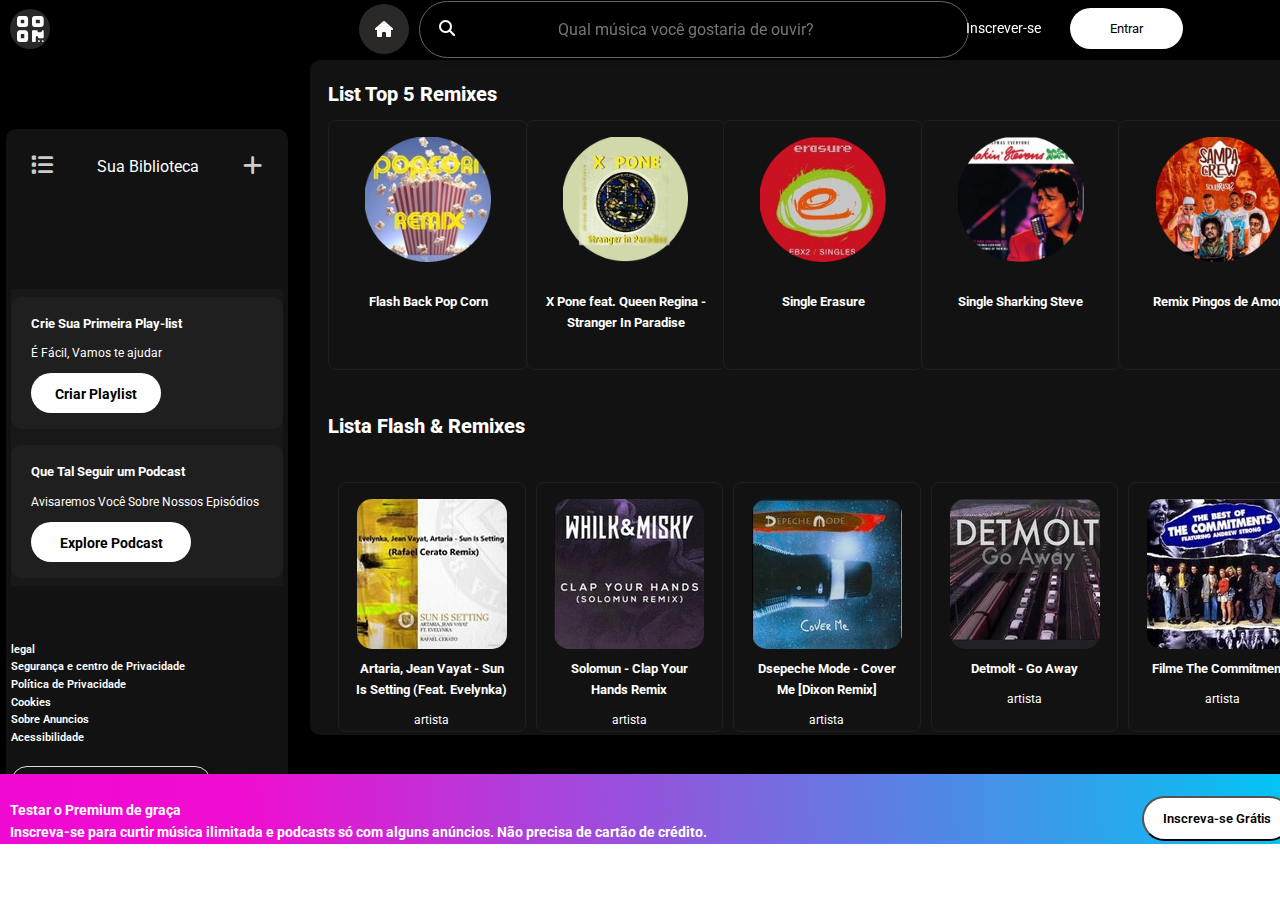
<file: index.html>
<!DOCTYPE html>
<html lang="pt-BR">

<head>
    <meta charset="UTF-8">
    <meta name="viewport" content="width=device-width, initial-scale=1.0">
    <title>Devfly musicbox</title>
    <link rel="stylesheet" href="style.css">
    <link rel="stylesheet" href="https://cdnjs.cloudflare.com/ajax/libs/font-awesome/6.1.1/css/all.min.css" />
    <link rel="icon" type="image/x-icon" href="/assets/spotifyclient_93723.png">
</head>

<body>
    <main class="fader">
        <header>
            <div class="logo">
                <i class="fa-solid fa-qrcode"></i>
            </div>
            <div class="house " href="index.html"><i class="fa-solid fa-house" alt="Ícone da Casa"></i></div>
            <div class="sider-bar">
                <input type="search" placeholder="Qual música você gostaria de ouvir?" />
                <i class="fa-solid fa-magnifying-glass lupa" alt="Ícone de Pesquisa"></i>
            </div>
            <a href="#" class="inscreva">Inscrever-se</a>
            <button class="login">Entrar</button>
        </header>

        <aside class="left-aligned ">
            <div class="bilioteca">
                <i class="fa-solid fa-list"></i>
                <span>Sua Biblioteca</span>
                <i class="fa-solid fa-plus" alt="Ícone de Soma" class="soma"></i>
            </div>
            <div class="scroll">
                <div class="crie-playlist">
                    <h5>Crie Sua Primeira Play-list</h5>
                    <p class="p">É Fácil, Vamos te ajudar</p>
                    <button>Criar Playlist</button>
                </div>
                <div class="podcast">
                    <h5>Que Tal Seguir um Podcast</h5>
                    <p class="p">Avisaremos Você Sobre Nossos Episódios</p>
                    <button class="explorer">Explore Podcast</button>
                </div>
            </div>
            <div class="nav-footer">
                <a href="#">legal</a>
                <a href="#">Segurança e centro de Privacidade</a>
                <a href="#">Política de Privacidade</a>
                <a href="#">Cookies</a>
                <a href="#">Sobre Anuncios</a>
                <a href="#">Acessibilidade</a>

                <div class="nav-lang-button">
                    <i class="fa-solid fa-globe" alt="Ícone do Globo"></i>
                    Português do Brasil
                </div>
            </div>
        </aside>

        <section class=" right-aligned ">

            <h2 class="list">List Top 5 Remixes</h2>
            <div class="albums-grid">
                

                <audio id="music-player" preload="auto">
                    <source src="" type="audio/mpeg">
                    Seu navegador não suporta a tag de áudio.
                </audio>
                
                <!-- inserir dados com js -->
                <!-- albums-grid content -->

            </div>
            <h2 class=" flash">Lista Flash & Remixes</h2>
            <div class="artists-grid">
                
                <audio id="music-player" preload="auto"></audio>
                    <source src="" type="audio/mpeg">
                    
                </audio>
               
                <!-- inserir dados com js -->
                <!-- artist-grid content -->
            </div>
            <audio id="music-player"></audio>
        </section>
      
    </main>
    <div class="promo">
    <div class="text-footer">
        <p>Testar o Premium de graça</p>
        
        <p>Inscreva-se para curtir música ilimitada e podcasts só com alguns anúncios. Não precisa de cartão de crédito.</p>
        
        <button class="bt-promo">Inscreva-se Grátis</button>
    </div>
</div>
   

    





  



</body>
<script type="text/javascript" src="scripts.js"></script>

</html>
</file>
<file: style.css>
/* Global Styles */
@import url('https://fonts.googleapis.com/css2?family=Roboto:ital,wght@0,100;0,300;0,400;0,500;0,700;0,900;1,100;1,300;1,400;1,500;1,700;1,900&display=swap');

* {
    box-sizing: border-box;
    margin: 0;
    padding: 0;
    font-family: "Roboto", sans-serif;
    color: #fff;
    line-height: 1.6;




}

body {
    overflow: hidden;
}




.fader {
    /* main envolve todo o estilos da pagina centraliza  */
    max-width: 100vw;
    height: 86vh;
    margin: 0px;
    background-color: #000;
    display: flex;




}

/* cabeçalho header / logo spotfy/ logo casinha/ logo lupa/ imput / inscrever /botão login e os efeitos hover*/

header {

    display: flex;
    width: 100%;
    height: 55px;
    padding: 17px 17px 17px 0px;
    align-items: center;
    justify-content: space-between;
    color: #fff;
    position: fixed;
    padding-bottom: 15px;
    z-index: 1;
}

.logo {
    /*logo do spotfy*/
    display: flex;
    justify-content: center;
    align-items: center;
    width: 10px;
    height: 10px;
    padding: 20px;
    border-radius: 20px;
    background-color: #2b2828;
    margin: 0 0 0 10px;
}

.house i {
    /*logo house */
    display: flex;
    justify-content: center;
    align-items: center;
    width: 20px;
    height: 20px;
    padding: 25px;
    border-radius: 25px;
    background-color: #2b2828;
    margin: 0px 0px 0px 300px;
    cursor: pointer;



}

.house i:hover {
    /*hover do logo casinha */
    width: 20px;
    height: 20px;
    padding: 25px;
    border-radius: 25px;
    color: #000;
    transition: 0.3s;

}

button.login {
    /*bt login no cabeçalho */
    position: relative;
    padding: 10px 40px;
    right: 80px;
    border: none;
    color: #000;
}

button.login:hover {
    /* hover bt login no cabeçalho */
    font-weight: 700;

}

.inscreva {
    /*link de inscreva-se*/
    position: relative;
    right: 100px;
    font-size: 14px;
    will-change: transform;
    transition: transform 0.3s ease-in-out;
    text-decoration: none;





}

.inscreva:hover {
    /*hover link de inscreva-se*/

    transform: scale(1.1);
}

header .logo i {
    /*logo spotfy*/
    display: flex;
    font-size: 30px;
    color: #fff;


}


header a {
    /*cor do links do cabeçalho*/
    color: #fff;
    text-decoration: none;

}


.sider-bar {
    /*sidebar espaço onde fica o input entrada de dados */
    position: relative;
    margin-right: 15%;
    width: 35vw;
    top: -15px;
}

.sider-bar input {
    /*sidebar espaço onde fica o input entrada de dados */
    position: absolute;
    padding: 15px;
    font-size: 16px;
    border: 1px solid #666;
    border-radius: 30px;
    background-color: transparent;
    width: 550px;
    text-align: center;
    outline: none;
    box-shadow: 0 0 10px rgba(0, 0, 0, 0.2);


}


input i:hover {

    position: relative;
    cursor: pointer;
    background-color: #1f1f1f;
    transform: scale(01.01);
    color: #fff;
}

.lupa {
    position: relative;
    display: flex;
    justify-content: center;
    align-items: center;
    top: 15px;
    left: 20px;
}





/*fim do header*/

.left-aligned {
    /* div da esquerda, biblioteca criar-playlist explorer bt linguage */
    display: flex;
    flex-direction: column;
    width: 22%;
    height: 76vh;
    background-color: #121212;
    gap: 55px;
    padding: 5px;
    border-radius: 10px;
    margin-left: 6px;
    position: fixed;
    bottom: 87px;

}


.nav-footer a {
    color: #fff;
    font-size: 11px;
    font-weight: 600;
    text-decoration: none;
    display: flex;
    flex-wrap: wrap;
    width: 200px;


}

button.rodape {
    background-color: #f0f0f0;
    padding: 10px 20px;
    position: absolute;
    left: 1100px;
    border: none;
    color: #000;
    font-weight: 800;


}



.p {
    font-size: 12px;
}

h2 {
    font-size: 14px;
    font-weight: 800;
}

h3 {
    font-size: 13px;
}

.bilioteca {
    padding: 20px;
    display: flex;
    justify-content: space-between;
    width: auto;
    height: 100px;

}

.bilioteca i {
    font-size: 22px;
    color: #ccc;
}

.fa-solid .fa-plus .soma {
    color: #fff;
    background-color: #181818;
    padding: 20px;
    border-radius: 70px;
    transform: scale(01.05);
    transition: 0.3s;
}

i:hover {
    font-size: 22.9px;
}

.left-aligned .bilioteca .icone-block {
    display: flex;
    width: 20px;

}

span:hover {
    font-weight: 600;
}




.scroll {
    display: flex;
    flex-direction: column;
    overflow-x: hidden;
    scrollbar-width: thin;
    scrollbar-color: #cccc transparent;
    background-color: #181818;


}



.crie-playlist button,
.explorer {
    border-radius: 30px;
    border: none;
    font-size: 14px;
    font-weight: bold;
    padding: 10px 20px;
    color: #000;


}

.crie-playlist button:hover {
    font-weight: 800;
}

.explorer:hover {
    font-weight: 800;
}




button {
    background-color: #fff;
    border-radius: 30px;



}






.crie-playlist {
    display: flex;
    flex-direction: column;
    gap: 10px;
    width: 100%;
    height: 100%;
    background-color: #1f1f1f;
    padding: 16px 20px;
    margin: 8px 0;
    border-radius: 10px;

}

.crie-playlist button {
    width: 130px;
    height: 40px;
}

.podcast {
    display: flex;
    flex-direction: column;
    gap: 10px;
    width: 100%;
    height: 100%;
    background-color: #1f1f1f;
    padding: 16px 20px;
    margin: 8px 0;
    border-radius: 10px;


}

.podcast button {
    width: 160px;
    height: 40px;
}



.nav-lang-button {
    display: flex;
    justify-content: center;
    align-items: center;
    margin-top: 20px;
    padding: 6px;
    border: 1px solid #ddd;
    border-radius: 20px;
    background-color: #121212;
    cursor: pointer;
    text-align: center;
    width: 200px;
    height: 32px;
}

.nav-lang-button i {
    font-size: 14px;
    margin-right: 10px;
    font-weight: 900;
}

.nav-lang-button:hover {
    background-color: #33303050;
    font-weight: 500;
}

/*fim da div de esquerda */


/*inicio da  div da direita  onde js vao inserir */

section.right-aligned {
    position: relative;
    margin-top: 60px;
    width: 80%;
    height: 75vh;
    position: fixed;
    background-color: #121212;
    border-radius: 10px;
    margin-left: 10px;
    padding: 18px;
    overflow: auto;
    overflow-x: hidden;
    scrollbar-width: thin;
    /* For Firefox */
    scrollbar-color: #cccc transparent;
    /* For Firefox */
    left: 300px;
}


.albums-grid {
    display: grid;
    grid-template-columns: repeat(5, minmax(110px, 1fr));
    gap: 10px;
    margin-top: 10px;
    margin-right: 10px;
    background-color: #121212;



}

.albums-grid img {
    border-radius: 20px;
    width: 9.800vw;
    height: 9.800vw;
    transition: transform 0.5s;
    background-color: #121212;

}


.albums-grid img.rotate {
    transform: rotate(360deg);
    transition: 0.5s;

}

.albums-grid img:hover {
    transition: 0.5s;
    animation: rotate 2s linear;
    /* animate the rotation */
    animation-iteration-count: infinite;
    /* add this line to loop the animation */
}


.album-card.active {
    background-color: #121212;
    transition: 0.5s;

}


@keyframes rotate {
    0% {
        transform: rotate(0deg);
    }

    100% {
        transform: rotate(360deg);
    }
}



.list {
    position: relative;
    width: 100%;
    text-align: left;
    font-size: 20px;



}

.list:hover {
    border-bottom: 1px solid #ccc;
    width: 200px;
    font-size: 20px;
    border-bottom: 0.1px solid;
}

.flash {
    position: relative;
    top: 10px;
    font-size: 20px;
    margin-bottom: 10px;
    background-color: transparent;

}

.flash:hover {
    border-bottom: 1px solid #ccc;
    width: 200px;
    font-size: 20px;
    border-bottom: 0.1px solid;
    background-color: transparent;
}



.right-aligned p {
    font-size: 12px;
}


.artist-card {
    /* capa  normal*/
    display: flex;
    flex-direction: column;
    top: 30px;
    padding: 16px;
    border-radius: 18px;
    text-align: center;
    cursor: pointer;
    margin-bottom: 10px;


}

.artists-grid {
    display: flex;
    flex-wrap: nowrap;


}

.album-card {
    /*disco*/
    display: flex;
    flex-direction: column;
    top: 20px;
    background-color: #121212;
    padding: 16px;
    border-radius: 8px;
    text-align: center;
    cursor: pointer;
    height: 250px;
    width: 200px;
    gap: 30px;
    align-items: center;
    margin-bottom: 30px;
    flex-wrap: nowrap;
    border: #1f1f1f 1px solid;


}


.album-card img {
    background-color: transparent;

}

.artist-card {
    /*disco*/
    display: flex;
    flex-direction: column;
    margin-top: 40px;
    background-color: #121212;
    padding: 16px;
    border-radius: 8px;
    text-align: center;
    cursor: pointer;
    height: 250px;
    width: 200px;
    gap: 10px;
    align-items: center;
    margin-left: 10px;
    border: #1f1f1f 1px solid;

}

.artist-card img {

    border-radius: 15px;

}

.artist-card:hover {
    background: rgb(49, 47, 77);
    background: linear-gradient(5deg, rgb(67, 68, 68) 0%, hsla(10, 2%, 50%, 0.024) 40%);
    transform: scale(1.1);
    transition: 0.5s;


}



.album-card:hover {
    background: #312f2f;
    background: linear-gradient(5deg, rgb(67, 68, 68) 0%, hsla(0, 2%, 50%, 0.024) 40%);
    transform: scale(1.05);
    transition: 0.5s;

}


/*fim da div da direita*/

/* roda pe de promoção colorido */



a {
    font-size: 11px;


}





.text-footer {
    position: absolute;
    display: flex;
    flex-direction: column;
    margin-top: 20px;
    font-size: 12px;
    font-weight: 700;
    color: #fff;
    font-size: 14px;
    padding: 5px 5px 5px 10px;


}

.promo {
    position: absolute;
    width: 100vw;
    height: 70px;
    background-color: rgb(3, 196, 242);
    background: linear-gradient(266deg, rgba(3, 196, 242, 1) 0%, rgba(240, 13, 208, 1) 81%, rgba(240, 8, 211, 1) 100%);
}

.promo p {
    position: relative;
    display: flex;

}

.bt-promo {
    display: flex;
    justify-content: center;
    align-items: center;
    text-align: end;
    right: -580px;
    bottom: 8px;
    position: absolute;
    width: 150px;
    height: 45px;
    color: #000;
    font-weight: 600;
    transition: 1.1s;

}

.bt-promo:hover {
    font-size: 13.9px;
    transition: none;
}

/*fim do rodape*/

/*aqui stilização para responsividade*/

@media only screen and (max-width: 768px) {
    img {
      width: 100%; /* mantém o tamanho da imagem em telas menores */
      height: auto; /* mantém a proporção da imagem */
    }
  }
</file>
